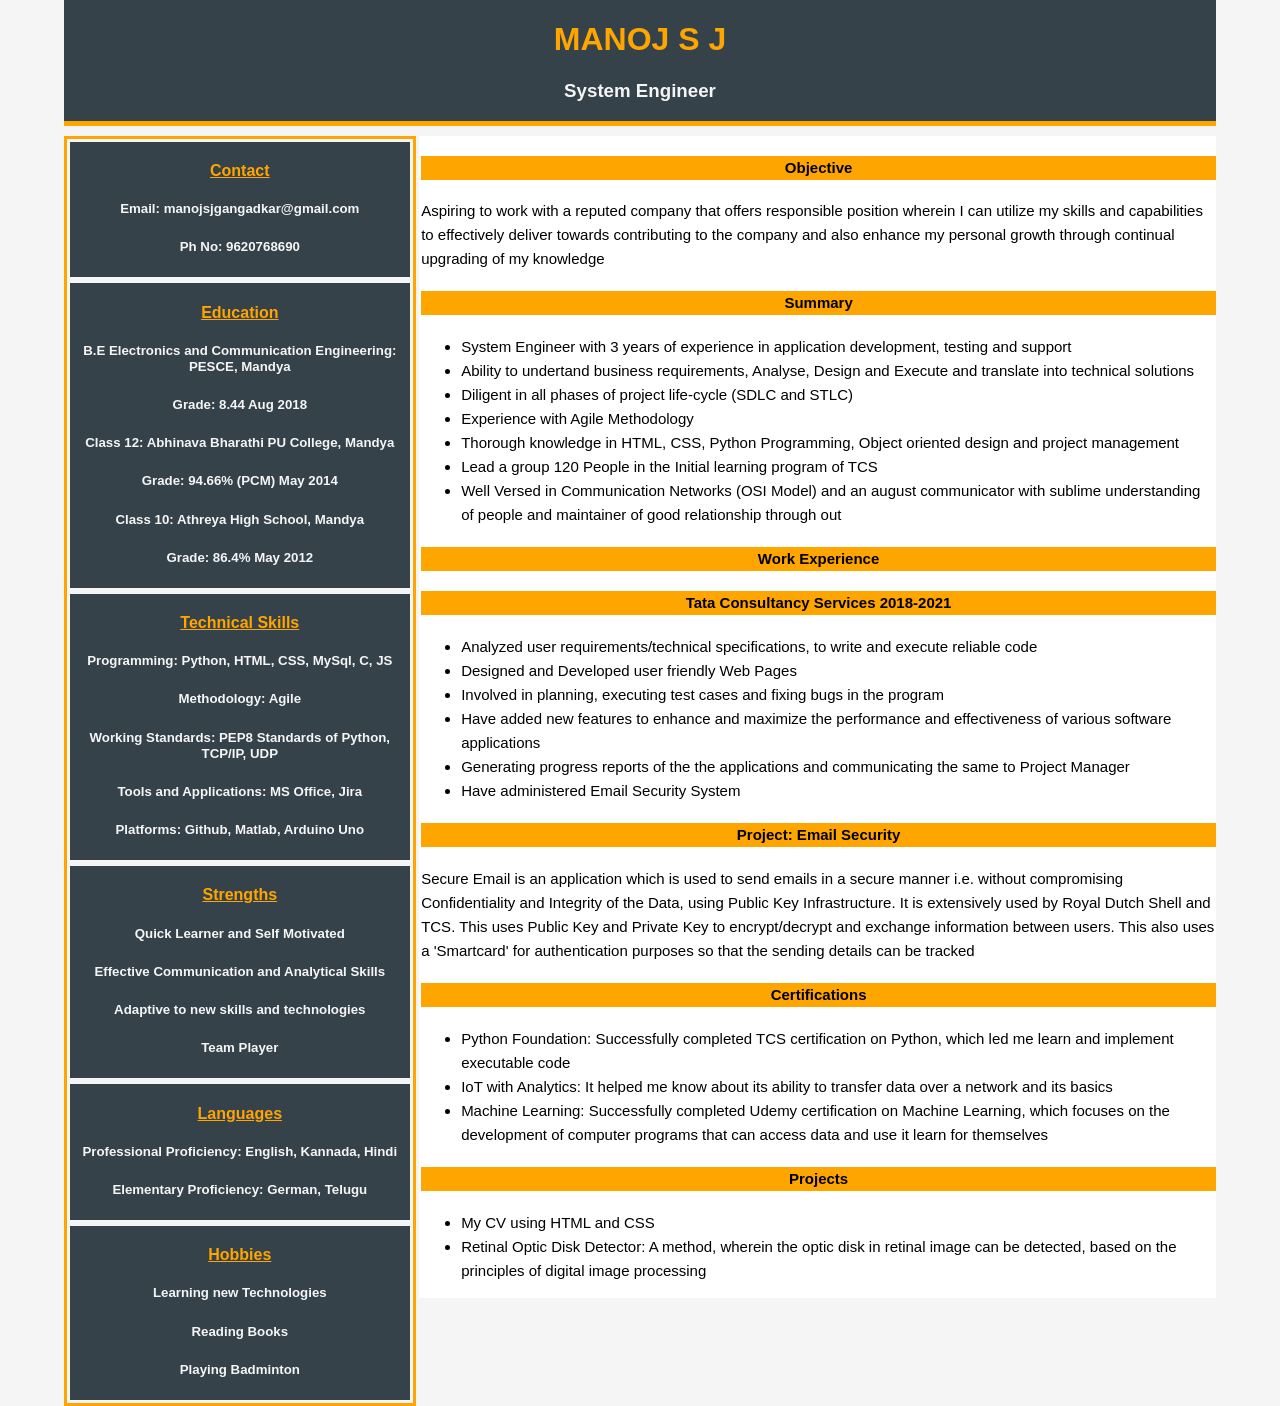
<file: CV.html>
<!DOCTYPE html>
<html>
<head>
	<meta charset="utf-8">
	<meta name="viewport" content="width=device-width, initial-scale=1">
	<link rel="stylesheet" type="text/css" href="stylesheet.css">
	<title>Manoj S J</title>
</head>
<body>
	<div class="container">
		<div class="main">
			<header>
				<h1>MANOJ S J</h1>
				<h3>System Engineer</h3>
			</header>
		</div>
	</div>

	<div class="container">
		<div class="left-container">
			<section class="left-showcase1">
			<h4>Contact</h4>
			<h5>Email: manojsjgangadkar@gmail.com</h5>
			<h5>Ph No: 9620768690</h5>
			
		</section>
			


		<section class="left-showcase2">
			<h4> Education </h4>
			<h5>B.E Electronics and Communication Engineering: PESCE, Mandya</h5>
			<h5>Grade: 8.44 Aug 2018</h5>
			<h5>Class 12: Abhinava Bharathi PU College, Mandya</h5>
			<h5>Grade: 94.66% (PCM)  May 2014</h5>
			<h5>Class 10: Athreya High School, Mandya</h5>
			<h5>Grade: 86.4% May 2012</h5>
			
		</section>

		<section class="left-showcase3">
			<h4>Technical Skills</h4>
			<h5>Programming: Python, HTML, CSS, MySql, C, JS</h5>
			<h5>Methodology: Agile</h5>
			<h5>Working Standards: PEP8 Standards of Python, TCP/IP, UDP</h5>
			<h5>Tools and Applications: MS Office, Jira</h5>
			<h5>Platforms: Github, Matlab, Arduino Uno</h5>
			
		</section>

		<section class="left-showcase4">
			<h4>Strengths</h4>
			<h5>Quick Learner and Self Motivated</h5>
			<h5>Effective Communication and Analytical Skills</h5>
			<h5>Adaptive to new skills and technologies </h5>
			<h5>Team Player</h5>
			
		</section>

		<section class="left-showcase5">
			<h4>Languages</h4>
			<h5>Professional Proficiency: English, Kannada, Hindi</h5>
			<h5>Elementary Proficiency: German, Telugu</h5>
			
		</section>

		<section class="left-showcase6">
			<h4>Hobbies</h4>
			<h5>Learning new Technologies</h5>
			<h5>Reading Books</h5>
			<h5>Playing Badminton</h5>
			
		</section>


		
	</div>
		
		

	<div class="container">
		<div class="right-container">
			<section class="right-showcase">
			<h4>Objective</h4>
			<p>Aspiring to work with a reputed company that offers responsible position wherein I can utilize my skills and capabilities to effectively deliver towards contributing to the company and also enhance my personal growth through continual upgrading of my knowledge</p>

			
		</section>

		<section class="right-showcase">
			<h4>Summary</h4>
			<ul>
				<li>System Engineer with 3 years of experience in application development, testing and support </li>
				<li>Ability to undertand business requirements, Analyse, Design and Execute and translate into technical solutions </li>
				<li>Diligent in all phases of project life-cycle (SDLC and STLC) </li>
				<li>Experience with Agile Methodology </li>
				<li>Thorough knowledge in HTML, CSS, Python Programming, Object oriented design and project management </li>
				<li>Lead a group 120 People in the Initial learning program of TCS </li>
				<li>Well Versed in Communication Networks (OSI Model) and an august communicator with sublime understanding of people and maintainer of good relationship through out </li>

			</ul>

			
		</section>

		<section class="right-showcase">
			<h4>Work Experience</h4>
			<h4>Tata Consultancy Services 2018-2021</h4>
			<ul>
				<li>Analyzed user requirements/technical specifications, to write and execute reliable code</li>
				<li>Designed and Developed user friendly Web Pages</li>
				<li>Involved in planning, executing test cases and fixing bugs in the program</li>
				<li>Have added new features to enhance and maximize the performance and effectiveness of various software applications </li>
				<li>Generating progress reports of the the applications and communicating the same to Project Manager</li>
				<li>Have administered Email Security System</li>
			</ul>

			<h4>Project: Email Security</h4>
			<p>Secure Email is an application which is used to send emails in a secure manner i.e. without compromising Confidentiality and Integrity of the Data, using Public Key Infrastructure. It is extensively used by Royal Dutch Shell and TCS. This uses Public Key and Private Key to encrypt/decrypt and exchange information between users. This also uses a 'Smartcard' for authentication purposes so that the sending details can be tracked</p>
			

			
		</section>

		<section class="right-showcase">
			<h4>Certifications</h4>
			<ul>
				<li>Python Foundation: Successfully completed TCS certification on Python, which led me learn and implement executable code</li>
				<li> IoT with Analytics: It helped me know about its ability to transfer data over a network and its basics </li>
				<li>Machine Learning: Successfully completed Udemy certification on Machine Learning, which focuses on the development of computer programs that can access data and use it learn for themselves </li>
			</ul>
			
		</section>

		<section class="right-showcase">
			<h4>Projects</h4>
			<ul>
				<li>My CV using HTML and CSS</li>
				<li>Retinal Optic Disk Detector: A method, wherein the optic disk in retinal image can be detected, based on the principles of digital image processing</li>
				
			</ul>
			
			
		</section>
		
	</div>




	
	
		
	
		
		


</body>
</html>
</file>
<file: stylesheet.css>
body{
	font-family: sans-serif;
	background-color: whitesmoke;
	width: 90%;
	margin: auto;

}

/*global*/

.left-container li{
	list-style: none;

}

.main{
	background-color: #35424a;
	overflow-y: hidden;
	text-align: center;
	border-width: 0 0 5px 0;
	border-color: orange;
	border-style: solid;
	color: whitesmoke;
}
h1{
	color: orange;
}
footer{
	text-align: center;

}

.container{
	margin: 0 auto;
}

.left-container{
	float: left;
	background-color: #35424a;
	color: whitesmoke;
	width: 30%;
	line-height: 1em;
	border: 0 5px 0 5px;
	border-color: orange;
	border-style: solid;
	margin-top: 10px;

}

.left-container h4{
	text-decoration: underline;
	text-align: center;
	color: orange;
}

.left-container h5{
	text-align: center;

}

.left-showcase1, .left-showcase2, .left-showcase3, .left-showcase4, .left-showcase5, .left-showcase6{
	border-bottom: 0 0 5px 0;
	border-color: whitesmoke;
	border-style: solid

}

.right-container{
	float: right;
	background-color: white;
	width: 69%;
	font-family: sans-serif;
	text-decoration: none;
	font-style: none;
	font-size: 15px;
	margin-top: 10px;
	padding-left: 2px;
}

.right-container h4{
	text-align: center;
	background-color: orange;
}

.right-showcase{
	line-height: 1.6em;
}

@media(max-width: 768px){
	.left-container{
		float: none;
		text-align: center;
		width: 100%;
	}
	.right-container{
		float: none;
		width: 100%;
	}
}
</file>
